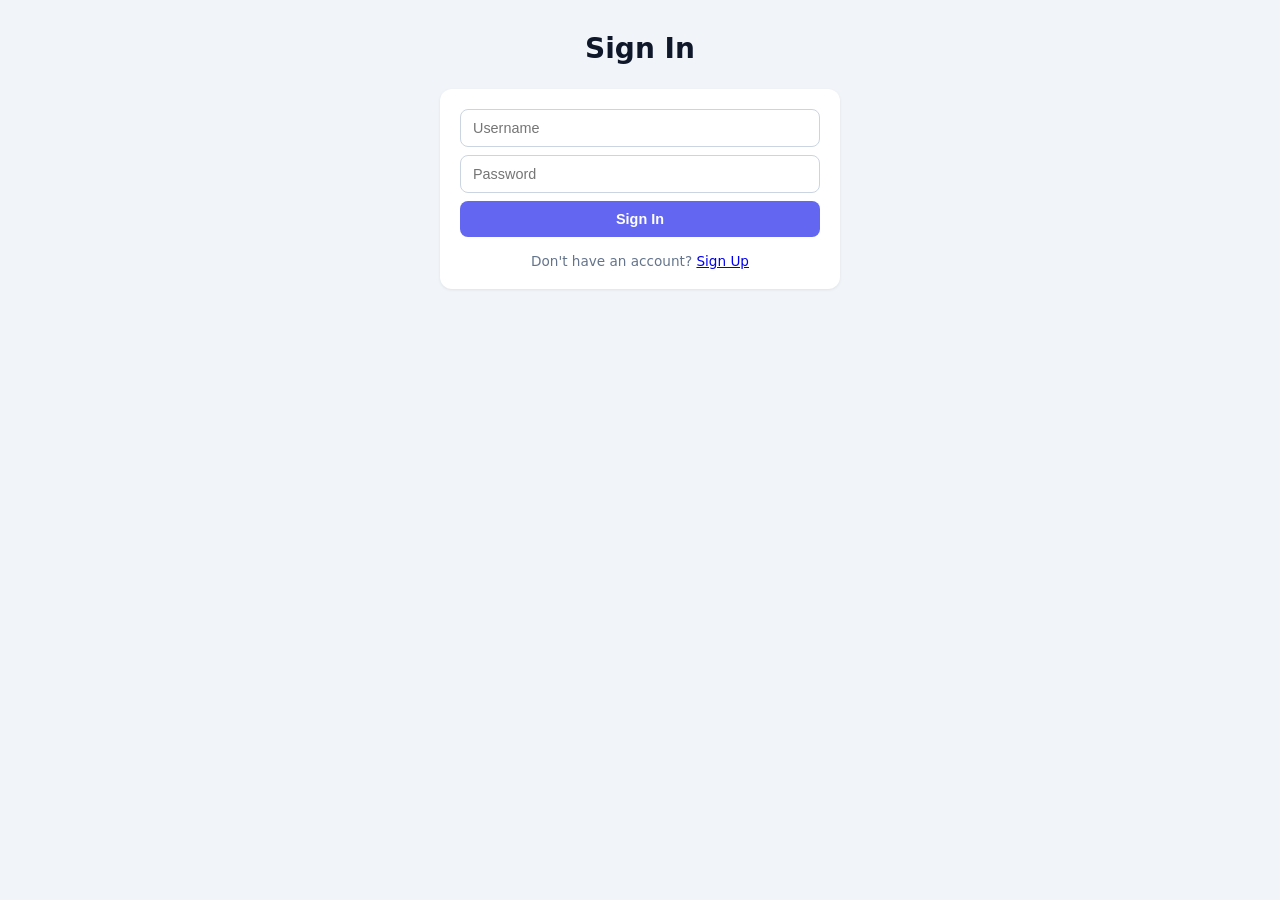
<file: src/main/resources/static/login.html>
<!DOCTYPE html>
<html lang="en">
<head>
    <meta charset="UTF-8">
    <meta name="viewport" content="width=device-width, initial-scale=1.0">
    <title>Login - Task Manager</title>
    <link rel="stylesheet" href="styles.css">
</head>
<body>
    <div class="container" style="max-width: 400px;">
        <h1 id="title">Sign In</h1>
        <div class="form" id="authForm">
            <input type="text" id="username" placeholder="Username" autocomplete="off">
            <input type="password" id="password" placeholder="Password">
            <button id="actionBtn">Sign In</button>
            <p style="text-align: center; margin-top: 0.5rem; font-size: 0.85rem; color: #64748b;">
                <span id="toggleText">Don't have an account?</span>
                <a href="#" id="toggleLink">Sign Up</a>
            </p>
            <div id="errorMsg" style="color: #b91c1c; text-align: center; display: none;"></div>
        </div>
    </div>
    <script>
        let isRegister = false;

        const title = document.getElementById('title');
        const usernameInp = document.getElementById('username');
        const passwordInp = document.getElementById('password');
        const actionBtn = document.getElementById('actionBtn');
        const toggleText = document.getElementById('toggleText');
        const toggleLink = document.getElementById('toggleLink');
        const errorMsg = document.getElementById('errorMsg');

        toggleLink.addEventListener('click', e => {
            e.preventDefault();
            isRegister = !isRegister;
            title.textContent = isRegister ? 'Sign Up' : 'Sign In';
            actionBtn.textContent = isRegister ? 'Sign Up' : 'Sign In';
            toggleText.textContent = isRegister ? 'Already have an account?' : "Don't have an account?";
            toggleLink.textContent = isRegister ? 'Sign In' : 'Sign Up';
            errorMsg.style.display = 'none';
        });

        actionBtn.addEventListener('click', submit);
        passwordInp.addEventListener('keydown', e => { if (e.key === 'Enter') submit(); });
        usernameInp.addEventListener('keydown', e => { if (e.key === 'Enter') submit(); });

        async function submit() {
            const username = usernameInp.value.trim();
            const password = passwordInp.value.trim();
            if (!username || !password) return;

            const endpoint = isRegister ? '/register' : '/login';

            try {
                const res = await fetch(endpoint, {
                    method: 'POST',
                    headers: { 'Content-Type': 'application/json' },
                    body: JSON.stringify({ username, password })
                });
                const data = await res.json();
                if (!res.ok) {
                    throw new Error(data.error || 'Error');
                }
                sessionStorage.setItem('token', data.token);
                sessionStorage.setItem('userId', data.userId);
                sessionStorage.setItem('username', data.username);
                window.location.href = '/tasks.html';
            } catch (err) {
                errorMsg.textContent = err.message;
                errorMsg.style.display = 'block';
            }
        }
    </script>
</body>
</html>
</file>
<file: src/main/resources/static/styles.css>
* {
    margin: 0;
    padding: 0;
    box-sizing: border-box;
}
body {
    font-family: system-ui, -apple-system, sans-serif;
    background: #f1f5f9;
    padding: 2rem;
    min-height: 100vh;
    display: flex;
    flex-direction: column;
    align-items: center;
}
.container {
    width: 100%;
    max-width: 640px;
}
h1 {
    font-size: 1.75rem;
    color: #0f172a;
    margin-bottom: 1.5rem;
    text-align: center;
}
.form {
    display: flex;
    flex-direction: column;
    gap: 0.5rem;
    background: #fff;
    padding: 1.25rem;
    border-radius: 12px;
    box-shadow: 0 1px 3px rgba(0,0,0,.08);
    margin-bottom: 1.5rem;
}
.form input {
    padding: 0.625rem 0.75rem;
    border: 1px solid #cbd5e1;
    border-radius: 8px;
    font-size: 0.9rem;
    outline: none;
    transition: border .2s;
}
.form input:focus {
    border-color: #6366f1;
}
.form button {
    padding: 0.625rem;
    background: #6366f1;
    color: #fff;
    border: none;
    border-radius: 8px;
    font-size: 0.9rem;
    font-weight: 600;
    cursor: pointer;
    transition: background .2s;
}
.form button:hover {
    background: #4f46e5;
}
.task-list {
    display: flex;
    flex-direction: column;
    gap: 0.5rem;
}
.task-card {
    background: #fff;
    padding: 1rem 1.25rem;
    border-radius: 12px;
    box-shadow: 0 1px 3px rgba(0,0,0,.08);
    display: flex;
    align-items: center;
    gap: 1rem;
}
.task-body {
    flex: 1;
    min-width: 0;
}
.task-title {
    font-weight: 600;
    color: #0f172a;
}
.task-desc {
    font-size: 0.85rem;
    color: #64748b;
    margin-top: 2px;
}
.task-actions {
    display: flex;
    gap: 0.375rem;
    flex-shrink: 0;
}
.task-actions button {
    padding: 0.375rem 0.75rem;
    border: none;
    border-radius: 6px;
    font-size: 0.8rem;
    cursor: pointer;
    transition: background .2s;
}
.btn-edit {
    background: #e0e7ff;
    color: #4338ca;
}
.btn-edit:hover {
    background: #c7d2fe;
}
.btn-delete {
    background: #fee2e2;
    color: #b91c1c;
}
.btn-delete:hover {
    background: #fecaca;
}
.btn-save {
    background: #dcfce7;
    color: #15803d;
}
.btn-save:hover {
    background: #bbf7d0;
}
.btn-cancel {
    background: #f1f5f9;
    color: #475569;
}
.btn-cancel:hover {
    background: #e2e8f0;
}
.edit-input {
    padding: 0.375rem 0.5rem;
    border: 1px solid #cbd5e1;
    border-radius: 6px;
    font-size: 0.85rem;
    width: 100%;
    outline: none;
}
.edit-input:focus {
    border-color: #6366f1;
}
.empty {
    text-align: center;
    color: #94a3b8;
    padding: 2rem;
}
.top-bar {
    width: 100%;
    max-width: 640px;
    display: flex;
    justify-content: space-between;
    align-items: center;
    margin-bottom: 1rem;
    padding: 0.75rem 1rem;
    background: #fff;
    border-radius: 12px;
    box-shadow: 0 1px 3px rgba(0,0,0,.08);
    font-weight: 600;
    color: #0f172a;
}
.top-bar button {
    padding: 0.375rem 0.75rem;
    border: none;
    border-radius: 6px;
    font-size: 0.8rem;
    cursor: pointer;
    background: #fee2e2;
    color: #b91c1c;
    transition: background .2s;
}
.top-bar button:hover {
    background: #fecaca;
}
</file>
